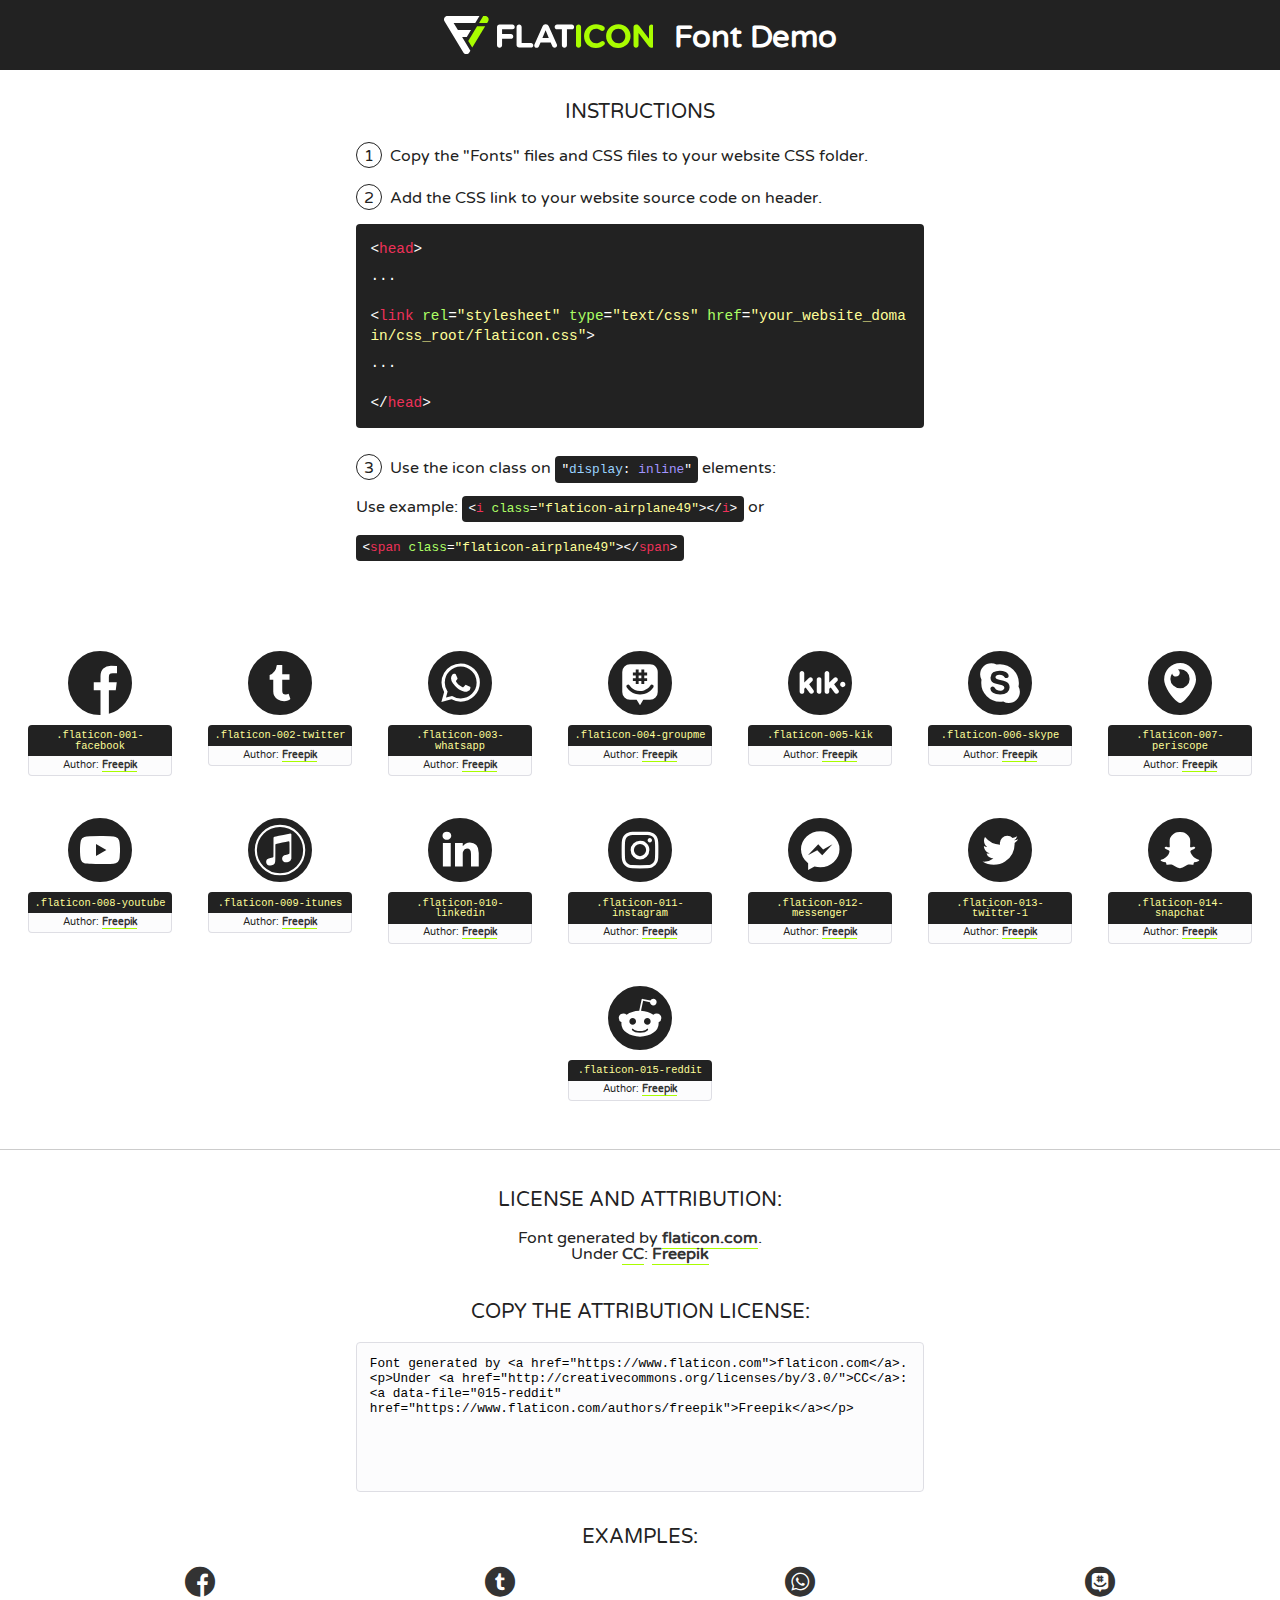
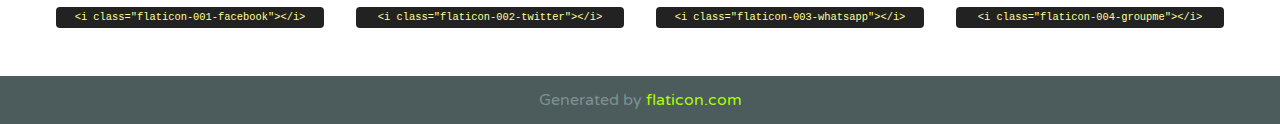
<file: assets/social-media/font/flaticon.html>
<!DOCTYPE html>
<!--
  Flaticon icon font: Flaticon
  Creation date: 20/12/2018 09:27
-->
<html>
<!DOCTYPE html>
<html>

<head>
    <title>Flaticon WebFont</title>
    <link href="http://fonts.googleapis.com/css?family=Varela+Round" rel="stylesheet" type="text/css" />
    <link rel="stylesheet" type="text/css" href="flaticon.css">
    <meta charset="UTF-8">
    <style>
    html, body, div, span, applet, object, iframe,
    h1, h2, h3, h4, h5, h6, p, blockquote, pre,
    a, abbr, acronym, address, big, cite, code,
    del, dfn, em, img, ins, kbd, q, s, samp,
    small, strike, strong, sub, sup, tt, var,
    b, u, i, center,
    dl, dt, dd, ol, ul, li,
    fieldset, form, label, legend,
    table, caption, tbody, tfoot, thead, tr, th, td,
    article, aside, canvas, details, embed, 
    figure, figcaption, footer, header, hgroup, 
    menu, nav, output, ruby, section, summary,
    time, mark, audio, video {
        margin: 0;
        padding: 0;
        border: 0;
        font-size: 100%;
        font: inherit;
        vertical-align: baseline;
    }
    /* HTML5 display-role reset for older browsers */
    article, aside, details, figcaption, figure, 
    footer, header, hgroup, menu, nav, section {
        display: block;
    }
    body {
        line-height: 1;
    }
    ol, ul {
        list-style: none;
    }
    blockquote, q {
        quotes: none;
    }
    blockquote:before, blockquote:after,
    q:before, q:after {
        content: '';
        content: none;
    }
    table {
        border-collapse: collapse;
        border-spacing: 0;
    }
    body {
        font-family: 'Varela Round', Helvetica, Arial, sans-serif;
        font-size: 16px;
        color: #222;
    }
    a {
        color: #333;
        border-bottom: 1px solid #a9fd00;
        font-weight: bold;
        text-decoration: none;
    }
    * {
        -moz-box-sizing: border-box;
        -webkit-box-sizing: border-box;
        box-sizing: border-box;
        margin: 0;
        padding: 0;
    }
    [class^="flaticon-"]:before, [class*=" flaticon-"]:before, [class^="flaticon-"]:after, [class*=" flaticon-"]:after {
        font-family: Flaticon;
        font-size: 30px;
        font-style: normal;
        margin-left: 20px;
        color: #333;
    }
    .wrapper {
        max-width: 600px;
        margin: auto;
        padding: 0 1em;
    }
    .title {
        font-size: 1.25em;
        text-align: center;
        margin-bottom: 1em;
        text-transform: uppercase;
    }
    header {
        text-align: center;
        background-color: #222;
        color: #fff;
        padding: 1em;
    }
    header .logo {
        width: 210px;
        height: 38px;
        display: inline-block;
        vertical-align: middle;
        margin-right: 1em;
        border: none;
    }
    header strong {
        font-size: 1.95em;
        font-weight: bold;
        vertical-align: middle;
        margin-top: 5px;
        display: inline-block;
    }
    .demo {
        margin: 2em auto;
        line-height: 1.25em;
    }
    .demo ul li {
        margin-bottom: 1em;
    }
    .demo ul li .num {
        color: #222;
        border-radius: 20px;
        display: inline-block;
        width: 26px;
        padding: 3px;
        height: 26px;
        text-align: center;
        margin-right: 0.5em;
        border: 1px solid #222;
    }
    .demo ul li code {
        background-color: #222;
        border-radius: 4px;
        padding: 0.25em 0.5em;
        display: inline-block;
        color: #fff;
        font-family: Consolas,Monaco,Lucida Console,Liberation Mono,DejaVu Sans Mono,Bitstream Vera Sans Mono,Courier New, monospace;
        font-weight: lighter;
        margin-top: 1em;
        font-size: 0.8em;
        word-break: break-all;
    }
    .demo ul li code.big {
        padding: 1em;
        font-size: 0.9em;
    }
    .demo ul li code .red {
        color: #EF3159;
    }
    .demo ul li code .green {
        color: #ACFF65;
    }
    .demo ul li code .yellow {
        color: #FFFF99;
    }
    .demo ul li code .blue {
        color: #99D3FF;
    }
    .demo ul li code .purple {
        color: #A295FF;
    }
    .demo ul li code .dots {
        margin-top: 0.5em;
        display: block;
    }
    #glyphs {
        border-bottom: 1px solid #ccc;
        padding: 2em 0;
        text-align: center;
    }
    .glyph {
        display: inline-block;
        width: 9em;
        margin: 1em;
        text-align: center;
        vertical-align: top;
        background: #FFF;
    }
    .glyph .glyph-icon {
        padding: 10px;
        display: block;
        font-family:"Flaticon";
        font-size: 64px;
        line-height: 1;
    }
    .glyph .glyph-icon:before {
        font-size: 64px;
        color: #222;
        margin-left: 0;
    }
    .class-name {
        font-size: 0.65em;
        background-color: #222;
        color: #fff;
        border-radius: 4px 4px 0 0;
        padding: 0.5em;
        color: #FFFF99;
        font-family: Consolas,Monaco,Lucida Console,Liberation Mono,DejaVu Sans Mono,Bitstream Vera Sans Mono,Courier New, monospace;
    }
    .author-name {
        font-size: 0.6em;
        background-color: #fcfcfd;
        border: 1px solid #DEDEE4;
        border-top: 0;
        border-radius: 0 0 4px 4px;
        padding: 0.5em;
    }
    .class-name:last-child {
        font-size: 10px;
        color:#888;
    }
    .class-name:last-child a {
        font-size: 10px;
        color:#555;
    }
    .class-name:last-child a:hover {
        color:#a9fd00;
    }
    .glyph > input {
        display: block;
        width: 100px;
        margin: 5px auto;
        text-align: center;
        font-size: 12px;
        cursor: text;
    }
    .glyph > input.icon-input {
        font-family:"Flaticon";
        font-size: 16px;
        margin-bottom: 10px;
    }
    .attribution .title {
        margin-top: 2em;
    }
    .attribution textarea {
        background-color: #fcfcfd;
        padding: 1em;
        border: none;
        box-shadow: none;
        border: 1px solid #DEDEE4;
        border-radius: 4px;
        resize: none;
        width: 100%;
        height: 150px;
        font-size: 0.8em;
        font-family: Consolas,Monaco,Lucida Console,Liberation Mono,DejaVu Sans Mono,Bitstream Vera Sans Mono,Courier New, monospace;
        -webkit-appearance: none;
    }
    .iconsuse {
        margin: 2em auto;
        text-align: center;
        max-width: 1200px;
    }
    .iconsuse:after {
        content: '';
        display: table;
        clear: both;
    }
    .iconsuse .image {
        float: left;
        width: 25%;
        padding: 0 1em;
    }
    .iconsuse .image p {
        margin-bottom: 1em;
    }
    .iconsuse .image span {
        display: block;
        font-size: 0.65em;
        background-color: #222;
        color: #fff;
        border-radius: 4px;
        padding: 0.5em;
        color: #FFFF99;
        margin-top: 1em;
        font-family: Consolas,Monaco,Lucida Console,Liberation Mono,DejaVu Sans Mono,Bitstream Vera Sans Mono,Courier New, monospace;
    }
    #footer {
        text-align: center;
        background-color: #4C5B5C;
        color: #7c9192;
        padding: 1em;
    }
    #footer a {
        border: none;
        color: #a9fd00;
        font-weight: normal;
    }
    @media (max-width: 960px) {
        .iconsuse .image {
            width: 50%;
        }
    }
    @media (max-width: 560px) {
        .iconsuse .image {
            width: 100%;
        }
    }
    </style>
</head>

<body class="characters-off">

    <header>
        <a href="https://www.flaticon.com" target="_blank" class="logo">
            <svg version="1.1" xmlns="http://www.w3.org/2000/svg" xmlns:xlink="http://www.w3.org/1999/xlink" xmlns:a="http://ns.adobe.com/AdobeSVGViewerExtensions/3.0/" viewBox="0 0 560.875 102.036" enable-background="new 0 0 560.875 102.036" xml:space="preserve">
                <defs>
                </defs>
                <g>
                    <g class="letters">
                        <path fill="#ffffff" d="M141.596,29.675c0-3.777,2.985-6.767,6.764-6.767h34.438c3.426,0,6.15,2.728,6.15,6.15
                        c0,3.43-2.724,6.149-6.15,6.149h-27.674v13.091h23.719c3.429,0,6.151,2.724,6.151,6.15c0,3.43-2.723,6.149-6.151,6.149h-23.719
                        v17.574c0,3.773-2.986,6.761-6.764,6.761c-3.779,0-6.764-2.989-6.764-6.761V29.675z"></path>
                        <path fill="#ffffff" d="M193.844,29.149c0-3.781,2.985-6.767,6.764-6.767c3.776,0,6.763,2.985,6.763,6.767v42.957h25.039
                        c3.426,0,6.149,2.726,6.149,6.153c0,3.425-2.723,6.15-6.149,6.15h-31.802c-3.779,0-6.764-2.986-6.764-6.768V29.149z"></path>
                        <path fill="#ffffff" d="M241.891,75.71l21.438-48.407c1.492-3.341,4.215-5.357,7.906-5.357h0.792
                        c3.686,0,6.323,2.017,7.815,5.357l21.439,48.407c0.436,0.967,0.701,1.845,0.701,2.723c0,3.602-2.809,6.501-6.414,6.501
                        c-3.161,0-5.269-1.845-6.499-4.655l-4.132-9.661h-27.059l-4.301,10.102c-1.144,2.631-3.426,4.214-6.237,4.214
                        c-3.517,0-6.24-2.81-6.24-6.325C241.1,77.64,241.451,76.677,241.891,75.71z M279.932,58.666l-8.521-20.297l-8.526,20.297H279.932
                        z"></path>
                        <path fill="#ffffff" d="M314.864,35.387H301.86c-3.429,0-6.239-2.813-6.239-6.238c0-3.429,2.811-6.24,6.239-6.24h39.533
                        c3.426,0,6.237,2.811,6.237,6.24c0,3.425-2.811,6.238-6.237,6.238h-13.001v42.785c0,3.773-2.99,6.761-6.764,6.761
                        c-3.779,0-6.764-2.989-6.764-6.761V35.387z"></path>
                        <path fill="#A9FD00" d="M352.615,29.149c0-3.781,2.985-6.767,6.767-6.767c3.774,0,6.761,2.985,6.761,6.767v49.024
                        c0,3.773-2.987,6.761-6.761,6.761c-3.781,0-6.767-2.989-6.767-6.761V29.149z"></path>
                        <path fill="#A9FD00" d="M374.132,53.836v-0.179c0-17.481,13.178-31.801,32.065-31.801c9.22,0,15.459,2.458,20.557,6.238
                        c1.402,1.054,2.637,2.985,2.637,5.357c0,3.692-2.985,6.59-6.681,6.59c-1.845,0-3.071-0.702-4.044-1.319
                        c-3.776-2.813-7.729-4.393-12.562-4.393c-10.364,0-17.831,8.611-17.831,19.154v0.173c0,10.542,7.291,19.329,17.831,19.329
                        c5.715,0,9.492-1.756,13.359-4.834c1.049-0.874,2.458-1.491,4.039-1.491c3.429,0,6.325,2.813,6.325,6.236
                        c0,2.106-1.056,3.78-2.282,4.834c-5.539,4.834-12.036,7.733-21.878,7.733C387.572,85.464,374.132,71.493,374.132,53.836z"></path>
                        <path fill="#A9FD00" d="M433.009,53.836v-0.179c0-17.481,13.79-31.801,32.766-31.801c18.981,0,32.592,14.143,32.592,31.628v0.173
                        c0,17.483-13.785,31.807-32.769,31.807C446.625,85.464,433.009,71.32,433.009,53.836z M484.224,53.836v-0.179
                        c0-10.539-7.725-19.326-18.626-19.326c-10.893,0-18.449,8.611-18.449,19.154v0.173c0,10.542,7.73,19.329,18.626,19.329
                        C476.676,72.986,484.224,64.378,484.224,53.836z"></path>
                        <path fill="#A9FD00" d="M506.233,29.321c0-3.774,2.99-6.763,6.767-6.763h1.401c3.252,0,5.183,1.583,7.029,3.953l26.093,34.265
                        V29.059c0-3.692,2.99-6.677,6.681-6.677c3.683,0,6.671,2.985,6.671,6.677v48.934c0,3.78-2.987,6.765-6.764,6.765h-0.436
                        c-3.257,0-5.188-1.581-7.034-3.953l-27.056-35.492v32.944c0,3.687-2.985,6.676-6.678,6.676c-3.683,0-6.673-2.989-6.673-6.676
                        V29.321z"></path>
                    </g>
                    <g class="insignia">
                        <path fill="#ffffff" d="M48.372,56.137h12.517l11.156-18.537H37.186L25.688,18.539h57.825L94.668,0H9.271
                        C5.925,0,2.842,1.801,1.198,4.716c-1.644,2.907-1.593,6.482,0.134,9.343l50.38,83.501c1.678,2.781,4.689,4.476,7.938,4.476
                        c3.246,0,6.257-1.695,7.935-4.476l2.898-4.804L48.372,56.137z"></path>
                        <g class="i">
                            <path fill="#A9FD00" d="M93.575,18.539h0.031v0.004l21.652,0.004l2.705-4.488c1.727-2.861,1.778-6.436,0.133-9.343
                            C116.454,1.801,113.371,0,110.026,0h-5.294L93.575,18.539z"></path>
                            <polygon fill="#A9FD00" points="88.291,27.356 64.725,66.486 75.519,84.404 109.942,27.356"></polygon>
                        </g>
                    </g>
                </g>
            </svg>
        </a>
        <strong>Font Demo</strong>
    </header>


    <section class="demo wrapper">

        <p class="title">Instructions</p>

        <ul>
            <li>
                <span class="num">1</span>Copy the "Fonts" files and CSS files to your website CSS folder.
            </li>
            <li>
                <span class="num">2</span>Add the CSS link to your website source code on header.
                <code class="big">
                    &lt;<span class="red">head</span>&gt;
                    <br/><span class="dots">...</span>
                    <br/>&lt;<span class="red">link</span> <span class="green">rel</span>=<span class="yellow">"stylesheet"</span> <span class="green">type</span>=<span class="yellow">"text/css"</span> <span class="green">href</span>=<span class="yellow">"your_website_domain/css_root/flaticon.css"</span>&gt;
                    <br/><span class="dots">...</span>
                    <br/>&lt;/<span class="red">head</span>&gt;
                </code>
            </li>

            <li>
                <p>
                    <span class="num">3</span>Use the icon class on <code>"<span class="blue">display</span>:<span class="purple"> inline</span>"</code> elements:
                    <br />
                    Use example: <code>&lt;<span class="red">i</span> <span class="green">class</span>=<span class="yellow">&quot;flaticon-airplane49&quot;</span>&gt;&lt;/<span class="red">i</span>&gt;</code> or <code>&lt;<span class="red">span</span> <span class="green">class</span>=<span class="yellow">&quot;flaticon-airplane49&quot;</span>&gt;&lt;/<span class="red">span</span>&gt;</code>
            </li>
        </ul>

    </section>




   <section id="glyphs">          
    
      
        <div class="glyph"><div class="glyph-icon flaticon-001-facebook"></div>
            <div class="class-name">.flaticon-001-facebook</div>
            <div class="author-name">Author: <a data-file="001-facebook" href="https://www.flaticon.com/authors/freepik">Freepik</a> </div> 
        </div>        
        
        <div class="glyph"><div class="glyph-icon flaticon-002-twitter"></div>
            <div class="class-name">.flaticon-002-twitter</div>
            <div class="author-name">Author: <a data-file="002-twitter" href="https://www.flaticon.com/authors/freepik">Freepik</a> </div> 
        </div>        
        
        <div class="glyph"><div class="glyph-icon flaticon-003-whatsapp"></div>
            <div class="class-name">.flaticon-003-whatsapp</div>
            <div class="author-name">Author: <a data-file="003-whatsapp" href="https://www.flaticon.com/authors/freepik">Freepik</a> </div> 
        </div>        
        
        <div class="glyph"><div class="glyph-icon flaticon-004-groupme"></div>
            <div class="class-name">.flaticon-004-groupme</div>
            <div class="author-name">Author: <a data-file="004-groupme" href="https://www.flaticon.com/authors/freepik">Freepik</a> </div> 
        </div>        
        
        <div class="glyph"><div class="glyph-icon flaticon-005-kik"></div>
            <div class="class-name">.flaticon-005-kik</div>
            <div class="author-name">Author: <a data-file="005-kik" href="https://www.flaticon.com/authors/freepik">Freepik</a> </div> 
        </div>        
        
        <div class="glyph"><div class="glyph-icon flaticon-006-skype"></div>
            <div class="class-name">.flaticon-006-skype</div>
            <div class="author-name">Author: <a data-file="006-skype" href="https://www.flaticon.com/authors/freepik">Freepik</a> </div> 
        </div>        
        
        <div class="glyph"><div class="glyph-icon flaticon-007-periscope"></div>
            <div class="class-name">.flaticon-007-periscope</div>
            <div class="author-name">Author: <a data-file="007-periscope" href="https://www.flaticon.com/authors/freepik">Freepik</a> </div> 
        </div>        
        
        <div class="glyph"><div class="glyph-icon flaticon-008-youtube"></div>
            <div class="class-name">.flaticon-008-youtube</div>
            <div class="author-name">Author: <a data-file="008-youtube" href="https://www.flaticon.com/authors/freepik">Freepik</a> </div> 
        </div>        
        
        <div class="glyph"><div class="glyph-icon flaticon-009-itunes"></div>
            <div class="class-name">.flaticon-009-itunes</div>
            <div class="author-name">Author: <a data-file="009-itunes" href="https://www.flaticon.com/authors/freepik">Freepik</a> </div> 
        </div>        
        
        <div class="glyph"><div class="glyph-icon flaticon-010-linkedin"></div>
            <div class="class-name">.flaticon-010-linkedin</div>
            <div class="author-name">Author: <a data-file="010-linkedin" href="https://www.flaticon.com/authors/freepik">Freepik</a> </div> 
        </div>        
        
        <div class="glyph"><div class="glyph-icon flaticon-011-instagram"></div>
            <div class="class-name">.flaticon-011-instagram</div>
            <div class="author-name">Author: <a data-file="011-instagram" href="https://www.flaticon.com/authors/freepik">Freepik</a> </div> 
        </div>        
        
        <div class="glyph"><div class="glyph-icon flaticon-012-messenger"></div>
            <div class="class-name">.flaticon-012-messenger</div>
            <div class="author-name">Author: <a data-file="012-messenger" href="https://www.flaticon.com/authors/freepik">Freepik</a> </div> 
        </div>        
        
        <div class="glyph"><div class="glyph-icon flaticon-013-twitter-1"></div>
            <div class="class-name">.flaticon-013-twitter-1</div>
            <div class="author-name">Author: <a data-file="013-twitter-1" href="https://www.flaticon.com/authors/freepik">Freepik</a> </div> 
        </div>        
        
        <div class="glyph"><div class="glyph-icon flaticon-014-snapchat"></div>
            <div class="class-name">.flaticon-014-snapchat</div>
            <div class="author-name">Author: <a data-file="014-snapchat" href="https://www.flaticon.com/authors/freepik">Freepik</a> </div> 
        </div>        
        
        <div class="glyph"><div class="glyph-icon flaticon-015-reddit"></div>
            <div class="class-name">.flaticon-015-reddit</div>
            <div class="author-name">Author: <a data-file="015-reddit" href="https://www.flaticon.com/authors/freepik">Freepik</a> </div> 
        </div>        
        

    </section>



    <section class="attribution wrapper"   style="text-align:center;">

      <div class="title">License and attribution:</div><div class="attrDiv">Font generated by <a href="https://www.flaticon.com">flaticon.com</a>. <div><p>Under <a href="http://creativecommons.org/licenses/by/3.0/">CC</a>: <a data-file="015-reddit" href="https://www.flaticon.com/authors/freepik">Freepik</a></p>  </div>
      </div>
      <div class="title">Copy the Attribution License:</div>

    <textarea onclick="this.focus();this.select();">Font generated by &lt;a href=&quot;https://www.flaticon.com&quot;&gt;flaticon.com&lt;/a&gt;. <p>Under <a href="http://creativecommons.org/licenses/by/3.0/">CC</a>: <a data-file="015-reddit" href="https://www.flaticon.com/authors/freepik">Freepik</a></p>  
     </textarea>

    </section>

    <section class="iconsuse">

          <div class="title">Examples:</div>            
             
            <div class="image">
                <p>
                    <i class="glyph-icon flaticon-001-facebook"></i> 
                    <span>&lt;i class=&quot;flaticon-001-facebook&quot;&gt;&lt;/i&gt;</span>
                </p>
            </div>
            
            <div class="image">
                <p>
                    <i class="glyph-icon flaticon-002-twitter"></i> 
                    <span>&lt;i class=&quot;flaticon-002-twitter&quot;&gt;&lt;/i&gt;</span>
                </p>
            </div>
            
            <div class="image">
                <p>
                    <i class="glyph-icon flaticon-003-whatsapp"></i> 
                    <span>&lt;i class=&quot;flaticon-003-whatsapp&quot;&gt;&lt;/i&gt;</span>
                </p>
            </div>
            
            <div class="image">
                <p>
                    <i class="glyph-icon flaticon-004-groupme"></i> 
                    <span>&lt;i class=&quot;flaticon-004-groupme&quot;&gt;&lt;/i&gt;</span>
                </p>
            </div>
                       
        </div>
                            
    </section>

<div id="footer">
    <div>Generated by <a href="https://www.flaticon.com">flaticon.com</a>
    </div>
</div>



</body>
</html>
</file>
<file: assets/social-media/font/flaticon.css>
/*
  	Flaticon icon font: Flaticon
  	Creation date: 20/12/2018 09:27
  	*/

@font-face {
  font-family: "Flaticon";
  src: url("./Flaticon.eot");
  src: url("./Flaticon.eot?#iefix") format("embedded-opentype"),
       url("./Flaticon.woff") format("woff"),
       url("./Flaticon.ttf") format("truetype"),
       url("./Flaticon.svg#Flaticon") format("svg");
  font-weight: normal;
  font-style: normal;
}

@media screen and (-webkit-min-device-pixel-ratio:0) {
  @font-face {
    font-family: "Flaticon";
    src: url("./Flaticon.svg#Flaticon") format("svg");
  }
}

[class^="flaticon-"]:before, [class*=" flaticon-"]:before,
[class^="flaticon-"]:after, [class*=" flaticon-"]:after {   
  font-family: Flaticon;
        font-size: 20px;
font-style: normal;
margin-left: 20px;
}

.flaticon-001-facebook:before { content: "\f100"; }
.flaticon-002-twitter:before { content: "\f101"; }
.flaticon-003-whatsapp:before { content: "\f102"; }
.flaticon-004-groupme:before { content: "\f103"; }
.flaticon-005-kik:before { content: "\f104"; }
.flaticon-006-skype:before { content: "\f105"; }
.flaticon-007-periscope:before { content: "\f106"; }
.flaticon-008-youtube:before { content: "\f107"; }
.flaticon-009-itunes:before { content: "\f108"; }
.flaticon-010-linkedin:before { content: "\f109"; }
.flaticon-011-instagram:before { content: "\f10a"; }
.flaticon-012-messenger:before { content: "\f10b"; }
.flaticon-013-twitter-1:before { content: "\f10c"; }
.flaticon-014-snapchat:before { content: "\f10d"; }
.flaticon-015-reddit:before { content: "\f10e"; }
</file>
